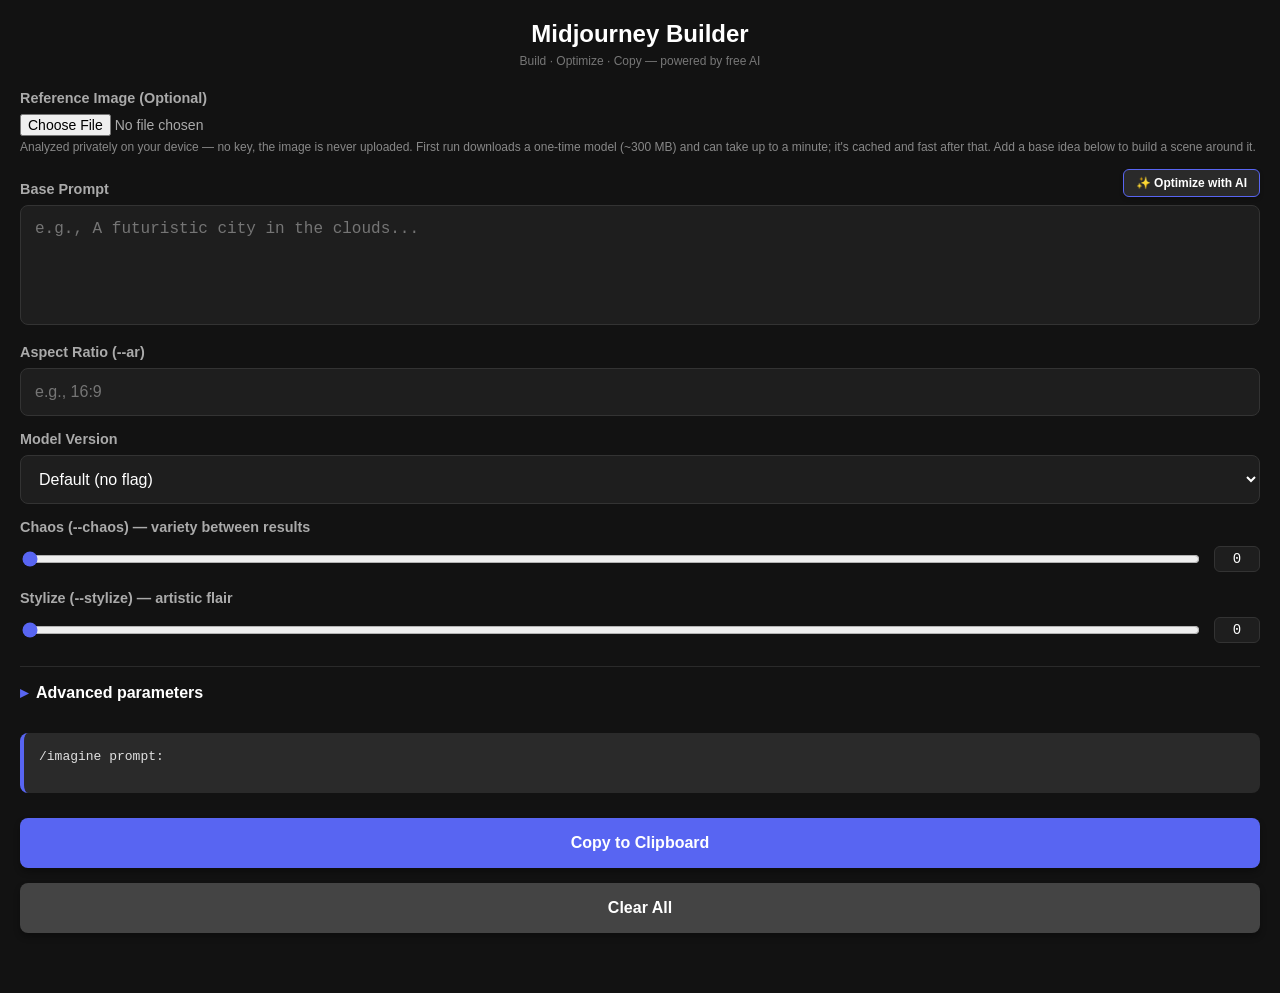
<file: index.html>
<!DOCTYPE html>
<html lang="en">
<head>
<meta charset="UTF-8">
<meta name="viewport" content="width=device-width, initial-scale=1.0, maximum-scale=1.0, user-scalable=no, viewport-fit=cover">
<title>MJ Prompt Builder Pro</title>

<!-- PWA -->
<meta name="theme-color" content="#5865F2">
<meta name="description" content="Build, optimize and copy Midjourney prompts on the go. Uses free, open AI services.">
<link rel="manifest" href="manifest.webmanifest">
<link rel="icon" href="icons/icon-192.png" type="image/png">
<link rel="apple-touch-icon" href="icons/apple-touch-icon.png">
<meta name="apple-mobile-web-app-capable" content="yes">
<meta name="mobile-web-app-capable" content="yes">
<meta name="apple-mobile-web-app-status-bar-style" content="black-translucent">
<meta name="apple-mobile-web-app-title" content="MJ Builder">

<style>
  :root { --accent: #5865F2; }
  * { box-sizing: border-box; }
  body {
    font-family: -apple-system, BlinkMacSystemFont, "Segoe UI", Roboto, Helvetica, Arial, sans-serif;
    background-color: #121212;
    color: #e0e0e0;
    padding: 20px;
    padding-top: max(20px, env(safe-area-inset-top));
    padding-bottom: 60px;
    margin: 0;
  }
  h2 { text-align: center; color: #fff; margin: 0 0 6px; }
  .tagline { text-align: center; color: #777; font-size: 12px; margin-bottom: 22px; }
  .label-row { display: flex; justify-content: space-between; align-items: flex-end; margin-top: 15px; }
  label { display: block; font-size: 0.9em; color: #aaa; font-weight: bold; margin-top: 15px; }
  .label-row label, .settings-box label { margin-top: 0; }
  .btn-small {
    background: #2a2a2a; color: #fff; border: 1px solid var(--accent);
    border-radius: 6px; padding: 6px 12px; font-size: 12px; font-weight: bold;
    cursor: pointer; box-shadow: 0 2px 4px rgba(0,0,0,0.2); transition: all 0.2s;
  }
  .btn-small:active { background: var(--accent); }
  .btn-small:disabled { opacity: 0.5; cursor: not-allowed; }
  textarea, input[type="text"], input[type="number"], input[type="url"], input[type="password"], select {
    width: 100%; padding: 14px; margin-top: 8px; background: #1e1e1e;
    border: 1px solid #333; color: #fff; border-radius: 8px; font-size: 16px;
  }
  textarea { height: 120px; resize: none; }
  textarea:focus, input:focus, select:focus { outline: none; border-color: var(--accent); }
  input[type="file"] { margin-top: 8px; color: #aaa; font-size: 14px; width: 100%; }
  #imagePreview {
    display: none; width: 100%; max-height: 250px; object-fit: cover;
    border-radius: 8px; margin-top: 12px; border: 1px solid #333;
  }
  .api-note { font-size: 12px; color: #888; margin-top: 4px; display: block; }
  .api-note a { color: var(--accent); text-decoration: none; }
  .settings-box, .panel {
    background: #1a1a1a; padding: 15px; border-radius: 8px;
    border: 1px solid #333; margin-bottom: 20px;
  }
  /* range sliders with live value */
  .range-row { display: flex; align-items: center; gap: 12px; margin-top: 8px; }
  .range-row input[type="range"] {
    flex: 1; accent-color: var(--accent); height: 28px;
  }
  .range-val {
    min-width: 46px; text-align: center; font-family: monospace; font-size: 14px;
    color: #fff; background: #1e1e1e; border: 1px solid #333; border-radius: 6px; padding: 4px 0;
  }
  .checkbox-row { display: flex; align-items: center; gap: 10px; margin-top: 16px; }
  .checkbox-row input { width: 20px; height: 20px; accent-color: var(--accent); }
  .checkbox-row label { margin: 0; }
  /* collapsible advanced */
  details.advanced { margin-top: 20px; border-top: 1px solid #2a2a2a; }
  details.advanced > summary {
    list-style: none; cursor: pointer; padding: 16px 0 6px; color: #fff;
    font-weight: bold; display: flex; align-items: center; gap: 8px;
  }
  details.advanced > summary::-webkit-details-marker { display: none; }
  details.advanced > summary::before { content: "▸"; color: var(--accent); transition: transform .2s; }
  details.advanced[open] > summary::before { transform: rotate(90deg); }
  .output-box {
    background: #2a2a2a; padding: 15px; border-radius: 8px; margin-top: 25px;
    min-height: 60px; word-wrap: break-word; overflow-wrap: anywhere;
    font-family: monospace; line-height: 1.4; border-left: 4px solid var(--accent);
  }
  button.action-btn {
    width: 100%; padding: 16px; margin-top: 25px; background: var(--accent);
    border: none; color: white; font-size: 16px; font-weight: bold; border-radius: 8px;
    cursor: pointer; box-shadow: 0 4px 6px rgba(0,0,0,0.3);
  }
  button.action-btn:active { background: #4752c4; transform: translateY(2px); }
  .btn-clear { background: #444 !important; margin-top: 15px !important; }
  .btn-clear:active { background: #333 !important; }
  .toast {
    position: fixed; bottom: 30px; left: 50%; transform: translateX(-50%);
    background: #4caf50; color: white; padding: 12px 24px; border-radius: 30px;
    display: none; font-size: 14px; font-weight: bold;
    box-shadow: 0 4px 10px rgba(0,0,0,0.5); z-index: 1000;
  }
  /* install banner + offline badge */
  #installBar {
    display: none; align-items: center; justify-content: space-between; gap: 12px;
    background: #1a1a2e; border: 1px solid var(--accent); border-radius: 8px;
    padding: 12px 14px; margin-bottom: 18px; font-size: 14px;
  }
  #offlineBadge {
    display: none; text-align: center; background: #5a2a2a; color: #ffd6d6;
    border-radius: 6px; padding: 8px; font-size: 13px; margin-bottom: 16px;
  }
</style>
</head>
<body>

<h2>Midjourney Builder</h2>
<div class="tagline">Build · Optimize · Copy — powered by free AI</div>

<div id="offlineBadge">📴 You're offline — building still works, AI optimize needs a connection.</div>

<div id="installBar">
  <span>📲 Install this app to your home screen</span>
  <button class="btn-small" id="installBtn">Install</button>
</div>

<label>Reference Image (Optional)</label>
<input type="file" id="imageUpload" accept="image/*">
<small class="api-note">Analyzed privately on your device — no key, the image is never uploaded. First run downloads a one-time model (~300 MB) and can take up to a minute; it's cached and fast after that. Add a base idea below to build a scene around it.</small>
<img id="imagePreview" alt="Image Preview">

<div class="label-row">
  <label>Base Prompt</label>
  <button id="optimizeBtn" class="btn-small" onclick="optimizePrompt()">✨ Optimize with AI</button>
</div>
<textarea id="basePrompt" placeholder="e.g., A futuristic city in the clouds..."></textarea>

<label>Aspect Ratio (--ar)</label>
<input type="text" id="ar" placeholder="e.g., 16:9">

<label>Model Version</label>
<select id="version">
  <option value="">Default (no flag)</option>
  <option value="--v 7">Midjourney v7 (--v 7)</option>
  <option value="--v 6.1">Midjourney v6.1 (--v 6.1)</option>
  <option value="--v 6">Midjourney v6 (--v 6)</option>
  <option value="--v 5.2">Midjourney v5.2 (--v 5.2)</option>
  <option value="--niji 6">Niji 6 / anime (--niji 6)</option>
</select>

<label>Chaos (--chaos) — variety between results</label>
<div class="range-row">
  <input type="range" id="chaos" min="0" max="100" step="1" value="0">
  <span class="range-val" id="chaosVal">0</span>
</div>

<label>Stylize (--stylize) — artistic flair</label>
<div class="range-row">
  <input type="range" id="stylize" min="0" max="1000" step="10" value="0">
  <span class="range-val" id="stylizeVal">0</span>
</div>

<details class="advanced">
  <summary>Advanced parameters</summary>

  <label>Style Reference (--sref)</label>
  <input type="url" id="sref" placeholder="e.g., https://s.mj.run/djXrVhz1sOM">

  <label>Negative Prompt (--no) — what to avoid</label>
  <input type="text" id="negative" placeholder="e.g., text, watermark, blur">

  <label>Weird (--weird) — quirky/experimental</label>
  <div class="range-row">
    <input type="range" id="weird" min="0" max="3000" step="50" value="0">
    <span class="range-val" id="weirdVal">0</span>
  </div>

  <label>Quality (--q)</label>
  <select id="quality">
    <option value="">Default</option>
    <option value="--q .25">Draft (--q .25)</option>
    <option value="--q .5">Low (--q .5)</option>
    <option value="--q 1">Standard (--q 1)</option>
    <option value="--q 2">High (--q 2)</option>
  </select>

  <label>Seed (--seed) — reproducible results</label>
  <input type="number" id="seed" placeholder="e.g., 1234" min="0" max="4294967295">

  <div class="checkbox-row">
    <input type="checkbox" id="tile">
    <label for="tile">Seamless tiling (--tile)</label>
  </div>
</details>

<div class="output-box" id="output">/imagine prompt: </div>

<button class="action-btn" onclick="copyPrompt()">Copy to Clipboard</button>
<button class="action-btn btn-clear" onclick="clearFields()">Clear All</button>

<div class="toast" id="toast">Copied!</div>

<script>
  // ---- element refs ----
  const output = document.getElementById('output');
  const basePromptInput = document.getElementById('basePrompt');
  const optimizeBtn = document.getElementById('optimizeBtn');
  const imageUpload = document.getElementById('imageUpload');
  const imagePreview = document.getElementById('imagePreview');

  // Fields whose values persist between visits (everything except the file input).
  const PERSIST_IDS = ['basePrompt', 'ar', 'version', 'chaos', 'stylize',
                       'sref', 'negative', 'weird', 'quality', 'seed', 'tile'];
  const STORE_KEY = 'mjBuilderState';

  // ---- live slider value readouts ----
  function bindRange(id) {
    const el = document.getElementById(id);
    const out = document.getElementById(id + 'Val');
    const sync = () => { out.textContent = el.value; };
    el.addEventListener('input', sync);
    sync();
  }
  ['chaos', 'stylize', 'weird'].forEach(bindRange);

  // ---- image handling (resizes to keep mobile payloads small) ----
  let base64Image = null;
  const mimeType = 'image/jpeg';

  imageUpload.addEventListener('change', function(e) {
    const file = e.target.files[0];
    if (!file) { resetImage(); return; }
    const reader = new FileReader();
    reader.onload = function(event) {
      const img = new Image();
      img.onload = function() {
        const canvas = document.createElement('canvas');
        const MAX_SIZE = 1024;
        let width = img.width, height = img.height;
        if (width > height && width > MAX_SIZE) {
          height *= MAX_SIZE / width; width = MAX_SIZE;
        } else if (height > MAX_SIZE) {
          width *= MAX_SIZE / height; height = MAX_SIZE;
        }
        canvas.width = width; canvas.height = height;
        canvas.getContext('2d').drawImage(img, 0, 0, width, height);
        base64Image = canvas.toDataURL('image/jpeg', 0.8).split(',')[1];
        imagePreview.src = event.target.result;
        imagePreview.style.display = 'block';
      };
      img.src = event.target.result;
    };
    reader.readAsDataURL(file);
  });

  function resetImage() {
    base64Image = null;
    imagePreview.src = '';
    imagePreview.style.display = 'none';
    imageUpload.value = '';
  }

  // ---- prompt assembly ----
  function val(id) { return document.getElementById(id).value.trim(); }

  function updatePrompt() {
    let prompt = "/imagine prompt: ";
    const base = basePromptInput.value.trim();
    if (base) prompt += base;

    const ar = val('ar');                 if (ar) prompt += " --ar " + ar;
    const chaos = val('chaos');           if (chaos && +chaos > 0) prompt += " --chaos " + chaos;
    const stylize = val('stylize');       if (stylize && +stylize > 0) prompt += " --stylize " + stylize;
    const weird = val('weird');           if (weird && +weird > 0) prompt += " --weird " + weird;
    const quality = val('quality');       if (quality) prompt += " " + quality;
    const negative = val('negative');     if (negative) prompt += " --no " + negative;
    const sref = val('sref');             if (sref) prompt += " --sref " + sref;
    const seed = val('seed');             if (seed) prompt += " --seed " + seed;
    if (document.getElementById('tile').checked) prompt += " --tile";
    const version = val('version');       if (version) prompt += " " + version;

    output.innerText = prompt;
    saveState();
  }

  // Wire every control to live-update the prompt.
  document.querySelectorAll('input, select, textarea').forEach(el => {
    if (el.id === 'imageUpload') return;
    el.addEventListener('input', updatePrompt);
    el.addEventListener('change', updatePrompt);
  });

  // ---- persistence ----
  function saveState() {
    const state = {};
    PERSIST_IDS.forEach(id => {
      const el = document.getElementById(id);
      state[id] = el.type === 'checkbox' ? el.checked : el.value;
    });
    try { localStorage.setItem(STORE_KEY, JSON.stringify(state)); } catch (e) {}
  }

  function loadState() {
    let state;
    try { state = JSON.parse(localStorage.getItem(STORE_KEY) || '{}'); } catch (e) { state = {}; }
    PERSIST_IDS.forEach(id => {
      if (!(id in state)) return;
      const el = document.getElementById(id);
      if (el.type === 'checkbox') el.checked = state[id];
      else el.value = state[id];
    });
    ['chaos', 'stylize', 'weird'].forEach(id => {
      document.getElementById(id + 'Val').textContent = document.getElementById(id).value;
    });
  }

  loadState();
  updatePrompt();

  // ---- on-device image analysis (transformers.js, lazy-loaded & cached) ----
  // Primary: Florence-2 detailed caption (accurate). Fallback: BLIP-base.
  // Returns { type, run(dataUrl) -> caption string }.
  let _visionPromise = null;
  function loadVision(onProgress) {
    if (_visionPromise) return _visionPromise;
    _visionPromise = (async () => {
      const t = await import('https://cdn.jsdelivr.net/npm/@huggingface/transformers@3');
      t.env.allowLocalModels = false;             // fetch models from the HF hub
      const prog = (d) => {
        if (d && d.status === 'progress' && typeof d.progress === 'number') {
          onProgress && onProgress(Math.round(d.progress));
        }
      };

      // Try Florence-2 (detailed, grounded captions).
      try {
        const id = 'onnx-community/Florence-2-base-ft';
        const [model, processor, tokenizer] = await Promise.all([
          t.Florence2ForConditionalGeneration.from_pretrained(id, { dtype: 'q8', progress_callback: prog }),
          t.AutoProcessor.from_pretrained(id),
          t.AutoTokenizer.from_pretrained(id)
        ]);
        const RawImage = t.RawImage;
        return {
          type: 'florence',
          run: async (dataUrl) => {
            const task = '<MORE_DETAILED_CAPTION>';
            const image = await RawImage.fromURL(dataUrl);
            const vision_inputs = await processor(image);
            const text_inputs = tokenizer(processor.construct_prompts(task));
            const ids = await model.generate({ ...text_inputs, ...vision_inputs, max_new_tokens: 256, num_beams: 1, do_sample: false });
            const decoded = tokenizer.batch_decode(ids, { skip_special_tokens: false })[0];
            const out = processor.post_process_generation(decoded, task, image.size);
            return (out[task] || '').toString().trim();
          }
        };
      } catch (e) {
        // Florence-2 couldn't load (e.g. memory) — fall back to a lighter captioner.
        console.warn('Florence-2 unavailable, falling back to BLIP-base:', e);
        const captioner = await t.pipeline('image-to-text', 'Xenova/blip-image-captioning-base', { progress_callback: prog });
        return {
          type: 'blip',
          run: async (dataUrl) => {
            const o = await captioner(dataUrl, { max_new_tokens: 60 });
            return ((Array.isArray(o) ? o[0]?.generated_text : o?.generated_text) || '').trim();
          }
        };
      }
    })().catch((e) => { _visionPromise = null; throw e; });
    return _visionPromise;
  }

  // ---- AI optimize (free, keyless — on-device vision + Pollinations text) ----
  async function optimizePrompt() {
    const originalText = basePromptInput.value.trim();

    if (!originalText && !base64Image) {
      alert("Please enter a base idea or upload a reference image first.");
      return;
    }
    // Image analysis can run offline once the on-device model is cached; the
    // text path (and the first model download) still need a connection.
    if (!navigator.onLine && !(base64Image && _visionPromise)) {
      alert("You're offline. Connect to the internet — AI optimize needs it (the on-device vision model also downloads once on first use).");
      return;
    }

    optimizeBtn.innerText = "⏳ Analyzing...";
    optimizeBtn.disabled = true;

    try {
      let optimizedText = "";

      if (base64Image) {
        // On-device, keyless image analysis (transformers.js) — the image never
        // leaves the phone. We caption it locally, then expand that caption into
        // a rich Midjourney prompt via the reliable text endpoint.
        const imageDataUrl = `data:${mimeType};base64,${base64Image}`;

        optimizeBtn.innerText = "⏳ Loading vision model…";
        const vision = await loadVision((pct) => {
          optimizeBtn.innerText = (pct != null) ? `⏳ Loading model ${pct}%` : "⏳ Loading vision model…";
        });

        optimizeBtn.innerText = "⏳ Analyzing image…";
        const caption = await vision.run(imageDataUrl);
        if (!caption) throw new Error("Couldn't read the image. Please try a clearer image.");

        // Turn the local caption (+ optional base idea) into a rich MJ prompt.
        // The image is the foundation; the base prompt builds the scene around it.
        optimizeBtn.innerText = "⏳ Building prompt…";
        const instruction = originalText
          ? `Act as an expert Midjourney prompt engineer. A reference image shows: "${caption}". Treat that as the main subject and visual style. Build the surrounding scene/setting from this direction: "${originalText}". Write ONE highly detailed, comma-separated Midjourney prompt capturing subject, style, colors, lighting and mood. Return ONLY the prompt text, no intro, no quotes.`
          : `Act as an expert Midjourney prompt engineer. A reference image shows: "${caption}". Write ONE highly detailed, comma-separated Midjourney prompt that would recreate a very similar image — capture subject, style, colors, lighting and mood. Return ONLY the prompt text, no intro, no quotes.`;
        try {
          const resp = await fetch('https://text.pollinations.ai/' + encodeURIComponent(instruction));
          if (resp.ok) optimizedText = (await resp.text()).trim();
        } catch (_) { /* fall through to the local fallback below */ }

        // If the text service is down, still produce something useful from the caption.
        if (!optimizedText) {
          optimizedText = originalText ? `${caption}, ${originalText}` : caption;
        }
      } else {
        const instruction = "Act as an expert Midjourney prompt engineer. Rewrite and expand the following idea into a highly detailed, evocative, comma-separated Midjourney prompt. Return ONLY the prompt text, no intro, no outro, no quotes. Idea: ";
        const response = await fetch('https://text.pollinations.ai/' + encodeURIComponent(instruction + originalText));
        if (!response.ok) throw new Error("Network request failed");
        optimizedText = await response.text();
      }

      basePromptInput.value = optimizedText.trim().replace(/^"|"$/g, '');
      updatePrompt();
    } catch (error) {
      alert("AI Optimize Error: " + error.message);
      console.error("Optimization Error:", error);
    } finally {
      optimizeBtn.innerText = "✨ Optimize with AI";
      optimizeBtn.disabled = false;
    }
  }

  function clearFields() {
    PERSIST_IDS.forEach(id => {
      const el = document.getElementById(id);
      if (el.type === 'checkbox') el.checked = false;
      else if (el.type === 'range') el.value = 0;
      else el.value = '';
    });
    resetImage();
    updatePrompt();
    window.scrollTo({ top: 0, behavior: 'smooth' });
  }

  // ---- copy ----
  function showToast() {
    const toast = document.getElementById('toast');
    toast.style.display = 'block';
    setTimeout(() => toast.style.display = 'none', 2000);
  }

  function fallbackCopyTextToClipboard(text) {
    const textArea = document.createElement("textarea");
    textArea.value = text;
    textArea.style.cssText = "position:fixed;top:0;left:0";
    document.body.appendChild(textArea);
    textArea.focus(); textArea.select();
    try {
      if (document.execCommand('copy')) showToast();
      else alert("Copy failed. Please manually select and copy.");
    } catch (err) {
      alert("Browser blocked copy. Please manually select and copy.");
    }
    document.body.removeChild(textArea);
  }

  function copyPrompt() {
    const textToCopy = output.innerText;
    if (navigator.clipboard && window.isSecureContext) {
      navigator.clipboard.writeText(textToCopy).then(showToast).catch(() => fallbackCopyTextToClipboard(textToCopy));
    } else {
      fallbackCopyTextToClipboard(textToCopy);
    }
  }

  // ---- offline badge ----
  const offlineBadge = document.getElementById('offlineBadge');
  function syncOnline() { offlineBadge.style.display = navigator.onLine ? 'none' : 'block'; }
  window.addEventListener('online', syncOnline);
  window.addEventListener('offline', syncOnline);
  syncOnline();

  // ---- install prompt (Android/desktop) ----
  let deferredPrompt = null;
  const installBar = document.getElementById('installBar');
  const installBtn = document.getElementById('installBtn');
  window.addEventListener('beforeinstallprompt', (e) => {
    e.preventDefault();
    deferredPrompt = e;
    installBar.style.display = 'flex';
  });
  installBtn.addEventListener('click', async () => {
    if (!deferredPrompt) return;
    deferredPrompt.prompt();
    await deferredPrompt.userChoice;
    deferredPrompt = null;
    installBar.style.display = 'none';
  });
  window.addEventListener('appinstalled', () => { installBar.style.display = 'none'; });

  // ---- service worker registration ----
  if ('serviceWorker' in navigator) {
    window.addEventListener('load', () => {
      navigator.serviceWorker.register('sw.js').catch((err) => {
        console.warn('Service worker registration failed:', err);
      });
    });
  }
</script>

</body>
</html>
</file>
